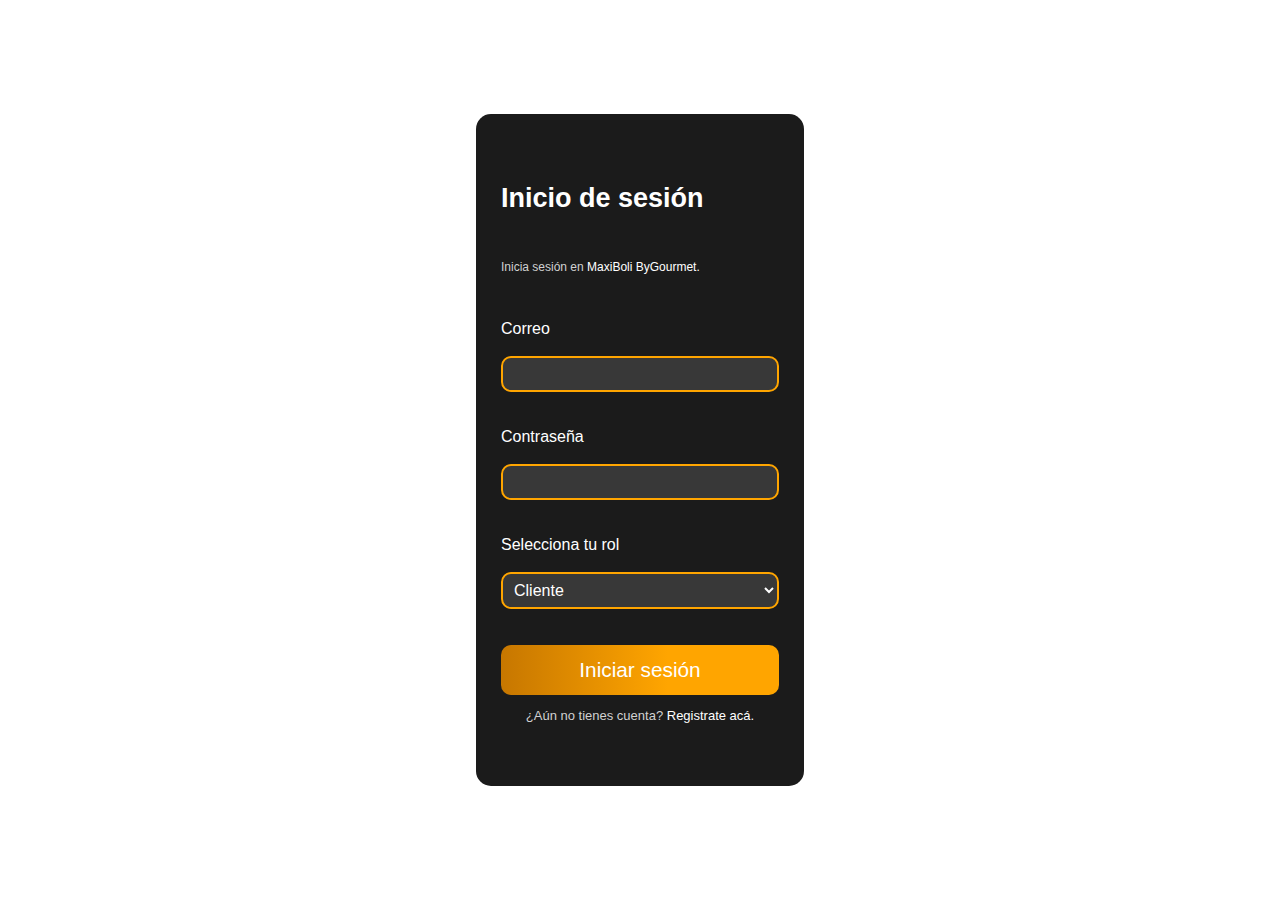
<file: index.html>
<!DOCTYPE html>
<html lang="es">
<head>
    <meta charset="UTF-8">
    <meta name="viewport" content="width=device-width, initial-scale=1.0">
    <title>Inicio - MaxiBoli</title>
    <link rel="stylesheet" href="diseñoHome.css">
    <link rel="stylesheet" href="Cliente.html">
</head>
<body>
    <div class="formularioInicioSesion">
        <form id="iniciarSesion">
            <h1>Inicio de sesión</h1><br>
            <h2>Inicia sesión en <strong>MaxiBoli ByGourmet.</strong></h2><br><br>
            <label for="correoElectronico">Correo</label><br><br>
            <input type="email" id="correoElectronico" name="correoElectronico" required><br><br><br>

            <label for="contrasena">Contraseña</label><br><br>
            <input type="password" id="contrasena" name="contrasena" required><br><br><br>

            <label for="rol">Selecciona tu rol<br></label><br>
            <select id="rol" name="rol">
                <option value="cliente">Cliente</option>
                <option value="admin">Administrador</option>
                <option value="empleado">Empleado</option>
            </select>
            <br><br><br>

            <div class="login">
                <a href="Cliente.html" class="button">Iniciar sesión</a>
            <h3>¿Aún no tienes cuenta? <strong><a href="Registro.html">Registrate acá.</a></strong></h3>
            </div>    
        </form>
    </div>
</body>
</html>
</file>
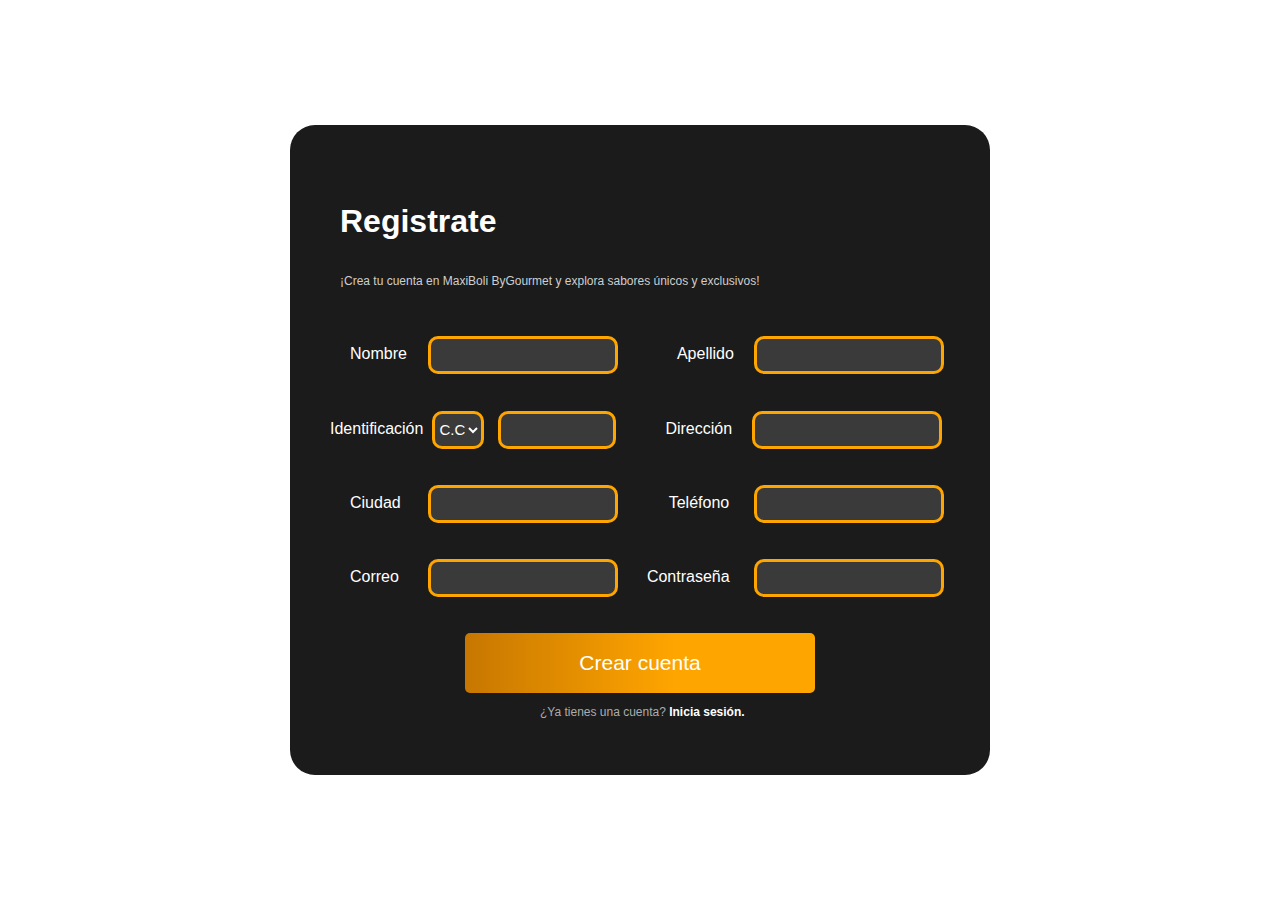
<file: Registro.html>
<!DOCTYPE html>
<html lang="es">
<head>
    <meta charset="UTF-8">
    <meta name="viewport" content="width=device-width, initial-scale=1.0">
    <title>Registrate - MaxiBoli</title>
    <link rel="stylesheet" href="diseñoRegistro.css">
</head>
<body>
    <div class="formularioRegistro">
        <form id="registro">
            <h1><br>Registrate</h1><br>

            <div class="bienvenida">
                <br>¡Crea tu cuenta en <strong>MaxiBoli ByGourmet</strong> y explora sabores únicos y exclusivos!<br><br><br>
            </div>

            <label for="nombre" id="label-nombre">Nombre</label>
            <input type="text" id="nombre" name="nombre" required>

            <label for="apellido" id="label-apellido">Apellido</label>
            <input type="text" id="apellido" name="apellido" required><br><br><br>

            <label for="identificacion" id="label-identificacion">Identificación</label>
            <select id="ID" name="ID">
                <option value="cc">C.C</option>
                <option value="ti">T.I</option>
                <option value="nit">NIT</option>
            </select>
            <input type="text" id="identificacion" name="identificacion" required>

            <label for="direccion" id="label-direccion">Dirección</label>
            <input type="text" id="direccion" name="direccion" required><br><br><br>

            <label for="ciudad" id="label-ciudad">Ciudad</label>
            <input type="text" id="ciudad" name="ciudad" required>

            <label for="telefono" id="label-telefono">Teléfono</label>
            <input type="text" id="telefono" name="telefono" required><br><br><br>

            <label for="correo" id="label-correo">Correo</label>
            <input type="email" id="correo" name="correo" required>

            <label for="contraseña" id="label-contraseña">Contraseña</label>
            <input type="password" id="contraseña" name="contraseña" required><br><br><br>

            <button type="submit"><a href="Home.html">Crear cuenta</a></button>
            <p>¿Ya tienes una cuenta? <strong><a href="Home.html">Inicia sesión.</a></strong></p>
        </form>
    </div>
</body>
</html>
</file>
<file: diseñoHome.css>
body, html {
    background-image: url(https://img.freepik.com/vector-premium/diseno-fondo-tematica-fruta-naranja-sobre-fondo-naranja-tonos-naranja-estilos_610474-86.jpg);
    background-repeat: no-repeat; /* Evita que la imagen se repita */
    background-size: cover; /* Hace que la imagen cubra todo el fondo */
    background-position: center;
    display: flex;
    justify-content: center;
    align-items: center;
    height: 100%;
    width: 100%;
}


.formularioInicioSesion {
    
    background: #1B1B1B;
    padding-block-start: 4%;
    padding-left: 2%;
    padding-right: 2%;
    padding-block-end: 4%;
    border-radius: 15px;
   
}

.formularioInicioSesion h1 {
    font-weight: 700;
    font-size: 27px;
    font-family: Arial, Helvetica, sans-serif;
    color: white;
    position: relative;
    top: 3%;

}

.formularioInicioSesion h2 {
    font-weight: 200;
    font-size: 12px;
    font-family: Arial, Helvetica, sans-serif;
    color: #D1D1D1;

}

.formularioInicioSesion label {
    font-weight: 400;
    color: white;
    font-family: Arial, Helvetica, sans-serif;
    margin-bottom: 5px;

}

.formularioInicioSesion input {
    height: 30px;
    width: 270px;
    border: orange solid;
    border-radius: 10px;
    border-width: 2px;
    background-color: #383838;
    color: white;

}

.formularioInicioSesion .login .button {
    
    height: 50px;
    display: flex;
    align-items: center;
    justify-content: center;
    width: 278px;
    background: linear-gradient(to right, #c77700, orange 60%);
    font-size: 130%;
    color: white;
    border-radius: 10px;
    border: none;
    cursor: pointer;
    text-decoration: none;
    font-family: Arial, Helvetica, sans-serif;
}

.formularioInicioSesion h3 {
    color: white;
    padding-left: 3%;
    padding-right: 3%;
    font-size: 13px;
    font-family: Arial, Helvetica, sans-serif;
    font-weight: 50;
    color: #D1D1D1;
    text-align: center;


}

.formularioInicioSesion h3 a {
    color: white;
    text-decoration: none;
    text-align: center;
    font-weight: 60;
    font-family: Arial, Helvetica, sans-serif;
}

select {
    background-color: #383838;
    color: white;
    border: 2px solid orange;
    border-radius: 10px;
    padding: 7px;
    font-size: 16px;
    width: 278px;

}

strong {
    color: white;
}
</file>
<file: diseñoRegistro.css>
body, html {
    background-image: url(https://img.freepik.com/vector-premium/diseno-fondo-tematica-fruta-naranja-sobre-fondo-naranja-tonos-naranja-estilos_610474-86.jpg);
    background-repeat: no-repeat; /* Evita que la imagen se repita */
    background-size: cover; /* Hace que la imagen cubra todo el fondo */
    background-position: center;
    display: flex;
    justify-content: center;
    align-items: center;
    height: 100%;
    width: 100%;
}

.formularioRegistro {
    background-color: #1B1B1B;
    height: 650px;
    width: 700px;
    border-radius: 25px;
    display: flex;
}

.formularioRegistro h1 {
    color: white;
    font-family: Arial, Helvetica, sans-serif;
    position: relative;
    top: 20px;
    left: 50px;
}

.formularioRegistro label {
    color: white;
    font-family: Arial, Helvetica, sans-serif;
    position: relative;
    top: 20px;
    left: 30px;
    text-align: right;
}

.formularioRegistro input {
    color: white;
    font-family: Arial, Helvetica, sans-serif;
    position: relative;
    top: 20px;
    left: 60px;
    border: orange solid;
    border-radius: 10px;
    height: 30px;
    background-color: #3a3a3a;
    width: 180px;
}

.formularioRegistro button {
    border-radius: 5px;
    border-style: none;
    background: linear-gradient(to right, #c77700, orange 60%);
    color: white;
    font-size: 21px;
    font-family: Arial, Helvetica, sans-serif;
    cursor: pointer;
    position: relative;
    top: 20px;
    left: 175px;
    width: 350px;
    height: 60px;
}

.formularioRegistro select {
    position: relative;
    left: 45px;
    top: 21px;
    border: orange solid;
    font-family: Arial, Helvetica, sans-serif;
    border-radius: 10px;
    font-size: 15px;
    color: #ffffff;
    background-color: #3A3A3A;
    height: 38px;
}


#nombre {
    position: relative;
    left: 77px;
}

#apellido {
    position: relative;
    left: 148px;
}

#telefono {
    position: relative;
    left: 151px;
}

#label-contraseña {
    position: relative;
    left: 110px;
}


#contraseña {
    position: relative;
    left: 130px;
}

#label-direccion {
    position: relative;
    left: 100px;
}

#direccion {
    position: relative;
    left: 116px;
}

#label-telefono {
    position: relative;
    left: 130px;
}

#label-apellido {
    position: relative;
    left: 132px;
}



.formularioRegistro p {
    position: relative;
    left: 250px;
    color: rgb(172, 172, 172);
    font-family: Arial, Helvetica, sans-serif;
    top: 20px;
    font-size: 12px;
}

.formularioRegistro a {
    text-decoration: none;
    color: white;
}


#label-identificacion {
    position: relative;
    left: 40px;
    text-align: right;
}

#ciudad {
    position: relative;
    left: 83px;
}

#label-nombre, #label-ciudad, #label-correo {
    position: relative;
    left: 60px;
}

#identificacion {
    position: relative;
    width: 108px;
    left: 55px;
}

#correo {
    position: relative;
    left: 85px;
}

.bienvenida {
    font-family: Arial, Helvetica, sans-serif;
    color: rgb(206, 206, 206);
    font-weight: 5;
    font-size: 12px;
    position: relative;
    left: 50px;
}
</file>
